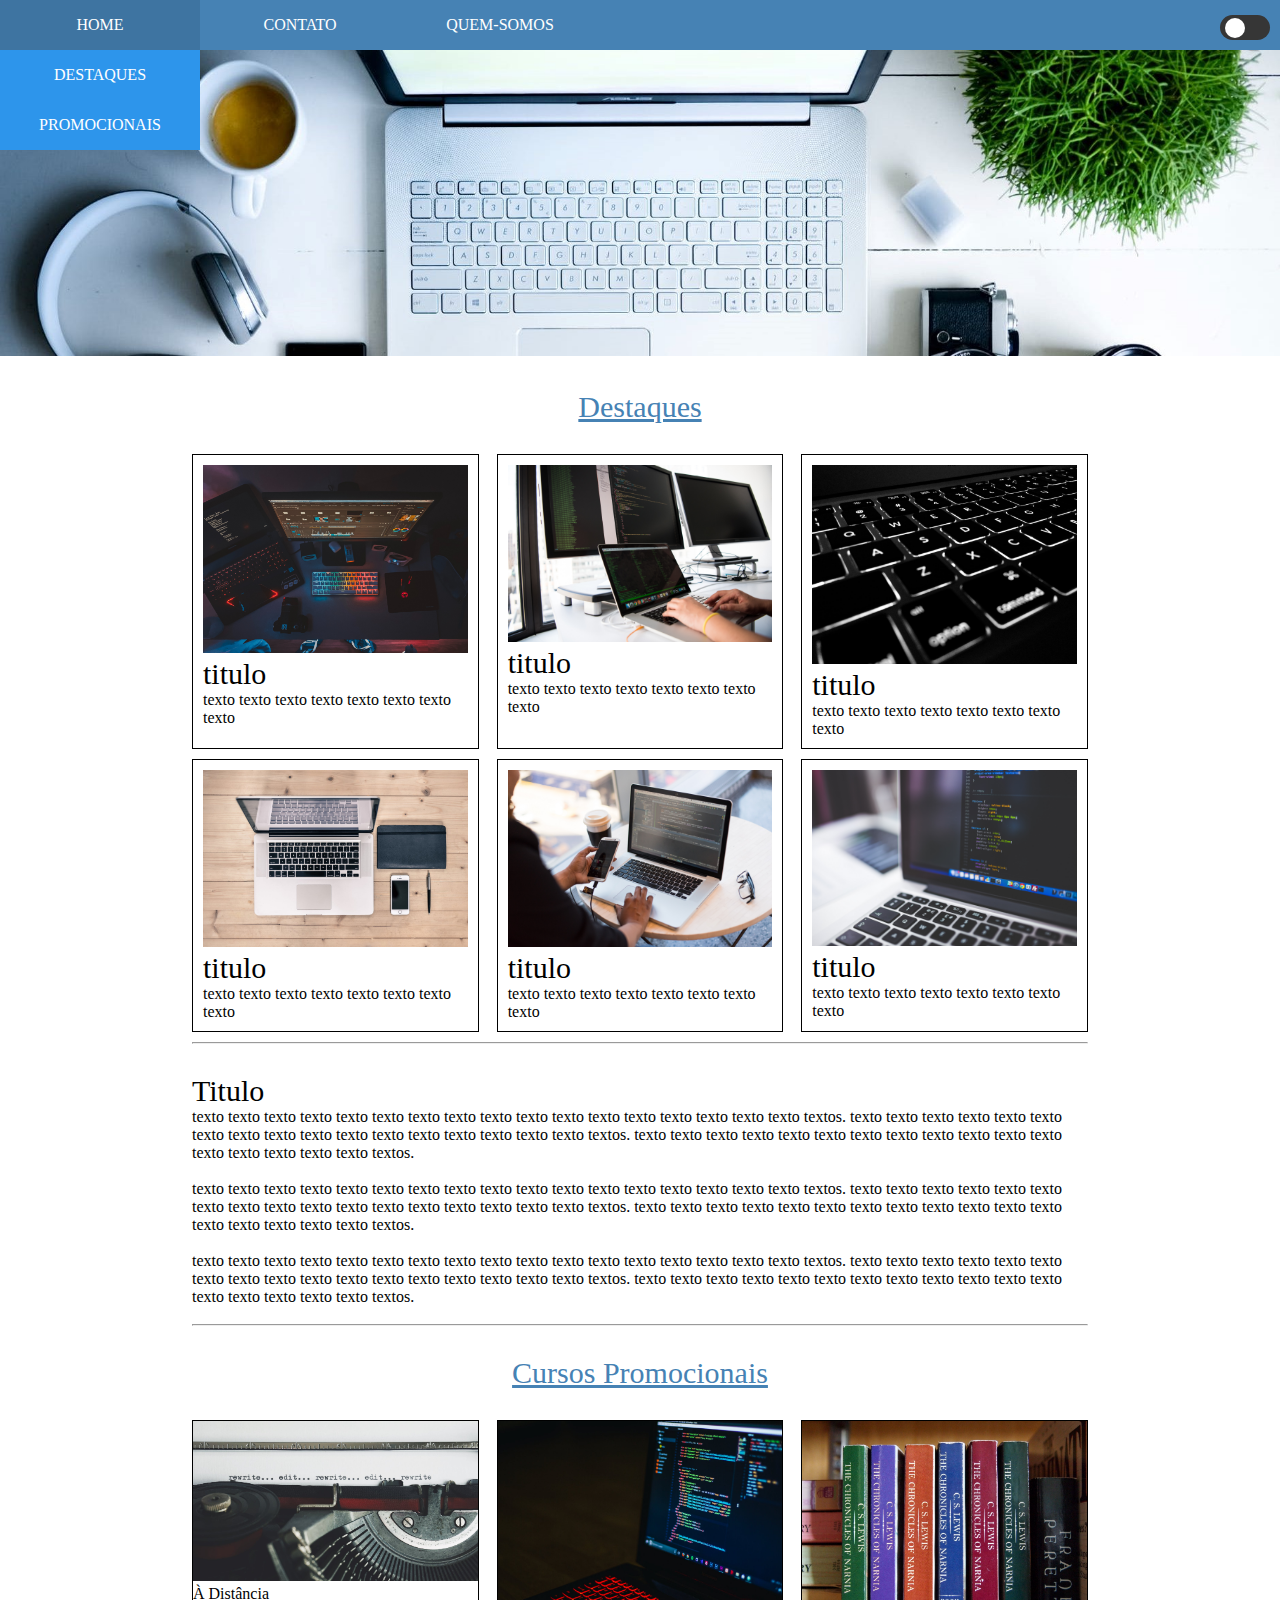
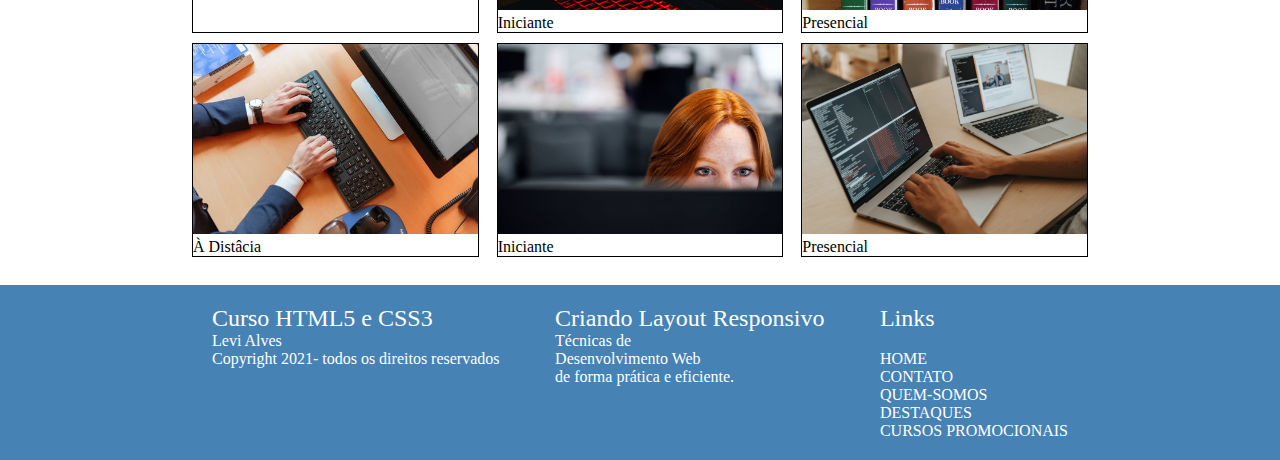
<file: index.html>
<!DOCTYPE html>
<html lang="pt-br">
    <head>
        <meta charset="utf-8">
        <meta name="author" content="Levi Alves">
        <meta name="description" content="site responsivo">
        <meta name="robots" content="index, nofollow">
        <meta name="viewport" content="width=device-width, initial-scale=1.0">
        <meta http-equiv="X-UA-Compatible" content="ie=edge">
        <title> site responsivo</title>
        <link rel="stylesheet" type="text/css" href="_css/home.css">
        <link rel="stylesheet" type="text/css" href="_css/estilo.css">
        <link rel="stylesheet" type="text/css" href="_css/menu.css">
    </head>
    <body>      

        <header>            
            <nav>                            
                <div class="nav-wrapper">
                    <!-- menu desktop -->
                    <!-- <img src='_img/logo.png' class="logo"> -->
                    <ul class="menu-desktop">
                        <li class="home">
                            <a href="index.html">HOME</a>
                            <ul class="menu-desktop-sub">
                                <li><a href="destaques.html">DESTAQUES</a></li>
                                <li><a href="cursos-promocionais.html">PROMOCIONAIS</a></li>
                            </ul>
                        </li>
                        <li><a href="contato.html">CONTATO</a></li>
                        <li><a href="quem-somos.html">QUEM-SOMOS</a></li>
                    </ul>                                                                
                    <!-- menu aparelhos movel -->                                
                    <label class="lbl-menu-movel" for="check">&#8801;</label>
                    <input type="checkbox" id="check"> 
                    <ul class="menu-movel">
                        <li class="home-movel">
                            <a href="index.html">HOME</a>
                            <ul class="menu-movel-sub">
                                <li><a href="destaques.html">DESTAQUES</a></li>
                                <li><a href="cursos-promocionais.html">PROMOCIONAIS</a></li>
                            </ul>
                        </li>
                        <li><a href="contato.html">CONTATO</a></li>
                        <li><a href="quem-somos.html">QUEM-SOMOS</a></li>                                      
                    </ul>                                            
                </div>
            </nav>
        </header>

        <!-- dark mode -->
        <input type="checkbox" id="ativar-dark">
        <label class="lbl-dark" for="ativar-dark"><span></span></label>

        <div class="fundo dark">                              
            <div class="banner">
                <img src="_img/banner-desktop2.jpeg"  alt="banner" class="img-responsivo">
            </div>

            <div class="row">
                <div class="titulo txt-center top">                
                    <a href="destaques.html" style="color: steelblue;">Destaques</a><!-- link -->
                </div>
            </div>

            <div class="row conteiner top">
                <section class="flex-card">
                
                    <!-- artigo 1 -->
                    <article class="card-item">
                        <figure>
                            <img src="_img/1.jpg" class="img-responsivo">
                            <figcaption>
                                <span class="titulo">titulo</span><br>
                                <p>
                                    texto texto texto texto texto texto texto texto 
                                </p>
                            </figcaption>
                        </figure>
                    </article>
                    <!-- artigo 2 -->
                    <article class="card-item">
                        <figure>
                            <img src="_img/2.jpg" class="img-responsivo">
                            <figcaption>
                                <span class="titulo">titulo</span><br>
                                <p>
                                    texto texto texto texto texto texto texto texto 
                                </p>
                            </figcaption>
                        </figure>
                    </article>
                    <!-- artigo 3 -->
                    <article class="card-item">
                        <figure>
                            <img src='_img/3.jpeg' class="img-responsivo">
                            <figcaption>
                                <span class="titulo">titulo</span><br>
                                <p>
                                    texto texto texto texto texto texto texto texto 
                                </p>
                            </figcaption>
                        </figure>
                    </article>
                    <!-- artigo 4 -->
                    <article class="card-item">
                        <figure>
                            <img src="_img/4.jpeg" class="img-responsivo">
                            <figcaption>
                                <span class="titulo">titulo</span><br>
                                <p>
                                    texto texto texto texto texto texto texto texto 
                                </p>
                            </figcaption>
                        </figure>
                    </article>
                    <!-- artigo 5 -->
                    <article class="card-item">
                        <figure>
                            <img src="_img/5.jpg" class="img-responsivo">
                            <figcaption>
                                <span class="titulo">titulo</span><br>
                                <p>
                                    texto texto texto texto texto texto texto texto 
                                </p>
                            </figcaption>
                        </figure>
                    </article>
                    <!-- artigo 6 -->
                    <article class="card-item">
                        <figure>
                            <img src="_img/6.jpg" class="img-responsivo">
                            <figcaption>
                                <span class="titulo">titulo</span><br>
                                <p>
                                    texto texto texto texto texto texto texto texto 
                                </p>
                            </figcaption>
                        </figure>
                    </article>

                </section>  
            </div>
            
            <!-- texto -->
            <hr class="conteiner ">
            <div class="row">
                <section class="conteiner txt-justify top">
                    <span class="titulo">Titulo</span>
                    <p>
                        texto texto texto texto texto texto texto texto texto texto texto texto texto texto texto texto texto textos.
                        texto texto texto texto texto texto texto texto texto texto texto texto texto texto texto texto texto textos.
                        texto texto texto texto texto texto texto texto texto texto texto texto texto texto texto texto texto textos.
                    </p><br>
                    <p>
                        texto texto texto texto texto texto texto texto texto texto texto texto texto texto texto texto texto textos.
                        texto texto texto texto texto texto texto texto texto texto texto texto texto texto texto texto texto textos.
                        texto texto texto texto texto texto texto texto texto texto texto texto texto texto texto texto texto textos.
                    </p><br>
                    <p>
                        texto texto texto texto texto texto texto texto texto texto texto texto texto texto texto texto texto textos.
                        texto texto texto texto texto texto texto texto texto texto texto texto texto texto texto texto texto textos.
                        texto texto texto texto texto texto texto texto texto texto texto texto texto texto texto texto texto textos.
                    </p><br>
                </section>
            </div>
            
            <!-- cursos -->
            <hr class="conteiner">
            <div class="row">
                <div class="titulo txt-center top">
                    <a href="cursos-promocionais.html" style="color:steelblue;">Cursos Promocionais</a>
                </div>
            </div>

            <div class="row conteiner top">
                <div class="flex-promocoes">
                    <figure class="item-promocoes">
                        <img src="_img/curso-1.jpeg" class="img-responsivo">
                        <figcaption>
                            À Distância
                        </figcaption>
                    </figure>

                    <figure class="item-promocoes">
                        <img src="_img/curso-5.jpeg" class="img-responsivo">
                        <figcaption>
                            Iniciante
                        </figcaption>
                    </figure>

                    <figure class="item-promocoes">
                        <img src="_img/curso-2.jpeg" class="img-responsivo">
                        <figcaption>
                            Presencial
                        </figcaption>
                    </figure>

                    <figure class="item-promocoes">
                        <img src="_img/curso-3.jpeg" class="img-responsivo">
                        <figcaption>
                            À Distâcia
                        </figcaption>
                    </figure>

                    <figure class="item-promocoes">
                        <img src="_img/curso-6.jpeg" class="img-responsivo">
                        <figcaption>
                            Iniciante
                        </figcaption>
                    </figure>

                    <figure class='item-promocoes'>
                        <img src="_img/curso-4.jpeg" class="img-responsivo">
                        <figcaption>
                            Presencial
                        </figcaption>
                    </figure>
                </div>            
            </div><br>
        </div>
        <!-- rodape principal -->
        <footer>
            <div class="flex-footer conteiner">
                <div class="footer-item">
                    <p><span style="font-size:1.5em;">Curso HTML5 e CSS3</span><br>Levi Alves</p>
                    <p>Copyright 2021- todos os direitos reservados</p>
                </div>
           

                <div class="footer-item">
                    <p><span style="font-size:1.5em;">Criando Layout Responsivo</span></p>    
                    <p>Técnicas de<br>Desenvolvimento Web<br>de forma prática e eficiente.</p>
                </div>

                <div class="footer-item">
                    <ul class="menu-footer">
                        <p><span style="font-size:1.5em;">Links</span></p><br>
                        <li><a href="index.html">HOME</a></li>
                        <li><a href="contato.html">CONTATO</a></li>
                        <li><a href="quem-somos.html">QUEM-SOMOS</a></li>
                        <li><a href="#">DESTAQUES</a></li>
                        <li><a href="#">CURSOS PROMOCIONAIS</a></li>
                    </ul>
                </div>
            </div>
        </footer>

    </body>
</html>
</file>
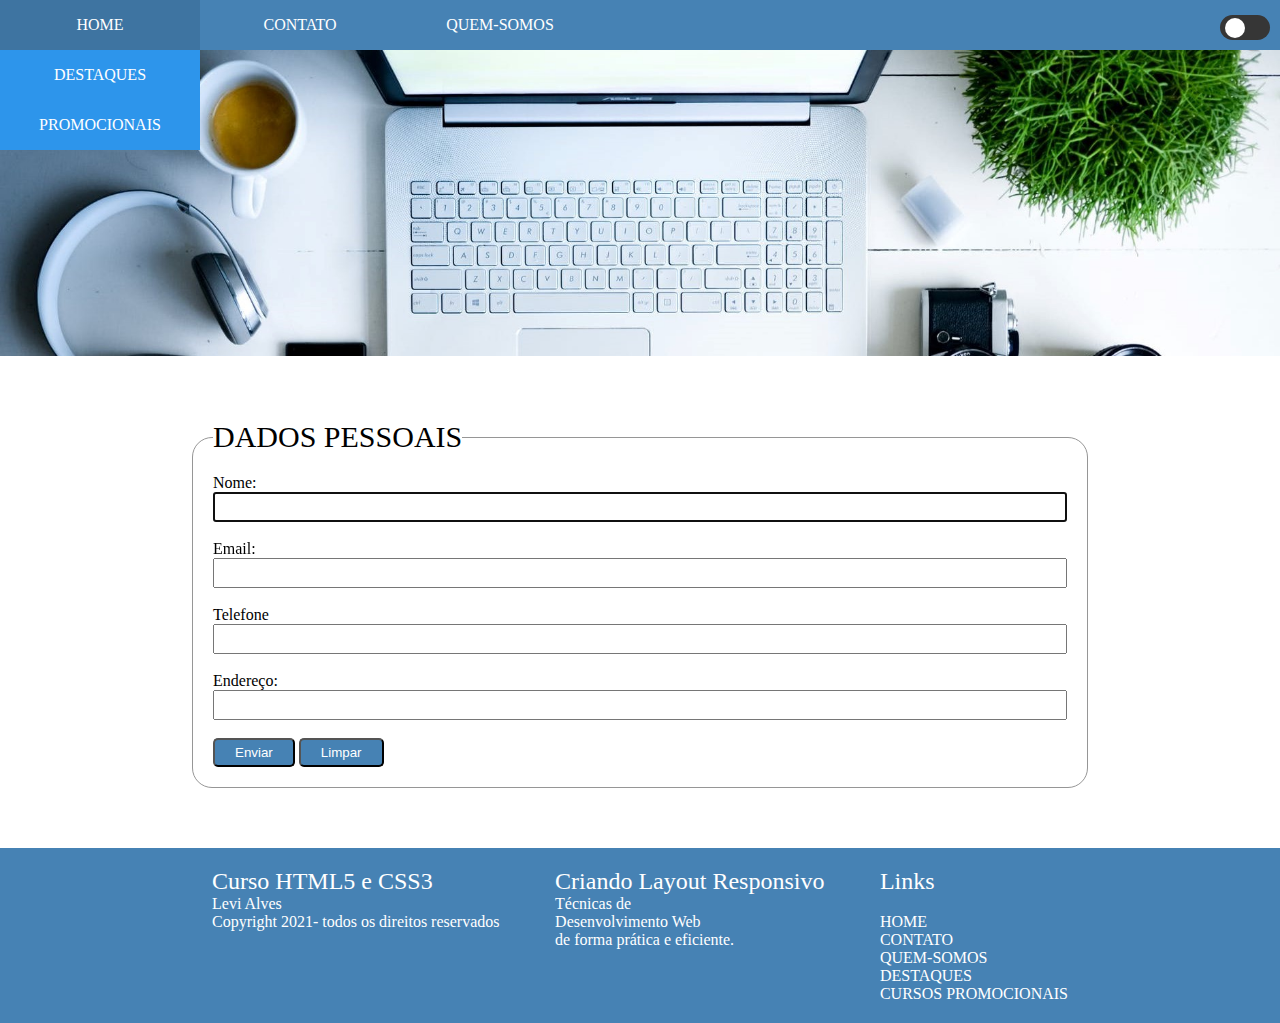
<file: contato.html>
<!DOCTYPE html>
<html lang="pt-br">
    <head>
        <meta charset="utf-8">
        <meta name="author" content="Levi Alves">
        <meta name="description" content="site responsivo">
        <meta name="robots" content="index, nofollow">
        <meta name="viewport" content="width=device-width, initial-scale=1.0">
        <meta http-equiv="X-UA-Compatible" content="ie=edge">
        <title> site responsivo</title>
        <link rel="stylesheet" type="text/css" href="_css/contato.css">
        <link rel="stylesheet" type="text/css" href="_css/estilo.css">
        <link rel="stylesheet" type="text/css" href="_css/menu.css">
    </head>
    <body>
        <header>
            <nav>                            
                <div class="nav-wrapper">
                    <!-- menu desktop -->
                    <!-- <img src='_img/logo.png' class="logo"> -->
                    <ul class="menu-desktop">
                        <li class="home">
                            <a href="index.html">HOME</a>
                            <ul class="menu-desktop-sub">
                                <li><a href="destaques.html">DESTAQUES</a></li>
                                <li><a href="cursos-promocionais.html">PROMOCIONAIS</a></li>
                            </ul>
                        </li>
                        <li><a href="contato.html">CONTATO</a></li>
                        <li><a href="quem-somos.html">QUEM-SOMOS</a></li>
                    </ul>                                                                
                    <!-- menu aparelhos movel -->                                
                    <label class="lbl-menu-movel" for="check">&#8801;</label>
                    <input type="checkbox" id="check"> 
                    <ul class="menu-movel">
                        <li class="home-movel">
                            <a href="index.html">HOME</a>
                            <ul class="menu-movel-sub">
                                <li><a href="destaques.html">DESTAQUES</a></li>
                                <li><a href="cursos-promocionais.html">PROMOCIONAIS</a></li>
                            </ul>
                        </li>
                        <li><a href="contato.html">CONTATO</a></li>
                        <li><a href="quem-somos.html">QUEM-SOMOS</a></li>                                      
                    </ul>
                </div>
            </nav>
        </header>

        <!-- dark mode -->
        <input type="checkbox" id="ativar-dark">
        <label class="lbl-dark" for="ativar-dark"><span></span></label>
        
        <div class="banner">
            <img src="_img/banner-desktop2.jpeg"  alt="banner" class="img-responsivo">
        </div>

        <div class="fundo dark"> 
            <div class="row padding">
                <form action="" method="post">
                    <fieldset class="conteiner">
                        <legend><span class="titulo">DADOS PESSOAIS</span></legend>
                        
                        <label for="nome">Nome:</label>
                        <input type="text" name="nome" id="nome" class="campo" maxlength="40" required autofocus><br><br>
                        <label for="email">Email:</label>
                        <input type="text" name="email" id="email" class="campo" maxlength="50" required><br><br>
                        <label for="telefone">Telefone</label>
                        <input type="tel" name="telefone" id="telefone" class="campo" maxlenght="15" required><br><br>
                        <label for="endereco">Endereço:</label>
                        <input type="text" name="endereco" id="endereco" class="campo" maxlength="40" required><br><br>

                        <button type="submit" class="btn">Enviar</button>
                        <button type="reset" class="btn">Limpar</button>

                    </fieldset>
                </form>
            </div>
        </div>

        <!-- rodape -->
        <footer>
            <div class="flex-footer conteiner">
                <div class="footer-item">
                    <p><span style="font-size:1.5em;">Curso HTML5 e CSS3</span><br>Levi Alves</p>
                    <p>Copyright 2021- todos os direitos reservados</p>
                </div>
           

                <div class="footer-item">
                    <p><span style="font-size:1.5em;">Criando Layout Responsivo</span></p>    
                    <p>Técnicas de<br>Desenvolvimento Web<br>de forma prática e eficiente.</p>
                </div>

                <div class="footer-item">
                    <ul class="menu-footer">
                        <p><span style="font-size:1.5em;">Links</span></p><br>
                        <li><a href="index.html">HOME</a></li>
                        <li><a href="contato.html">CONTATO</a></li>
                        <li><a href="quem-somos.html">QUEM-SOMOS</a></li>
                        <li><a href="#">DESTAQUES</a></li>
                        <li><a href="#">CURSOS PROMOCIONAIS</a></li>
                    </ul>
                </div>
            </div>
        </footer>

    </body>
</html>
</file>
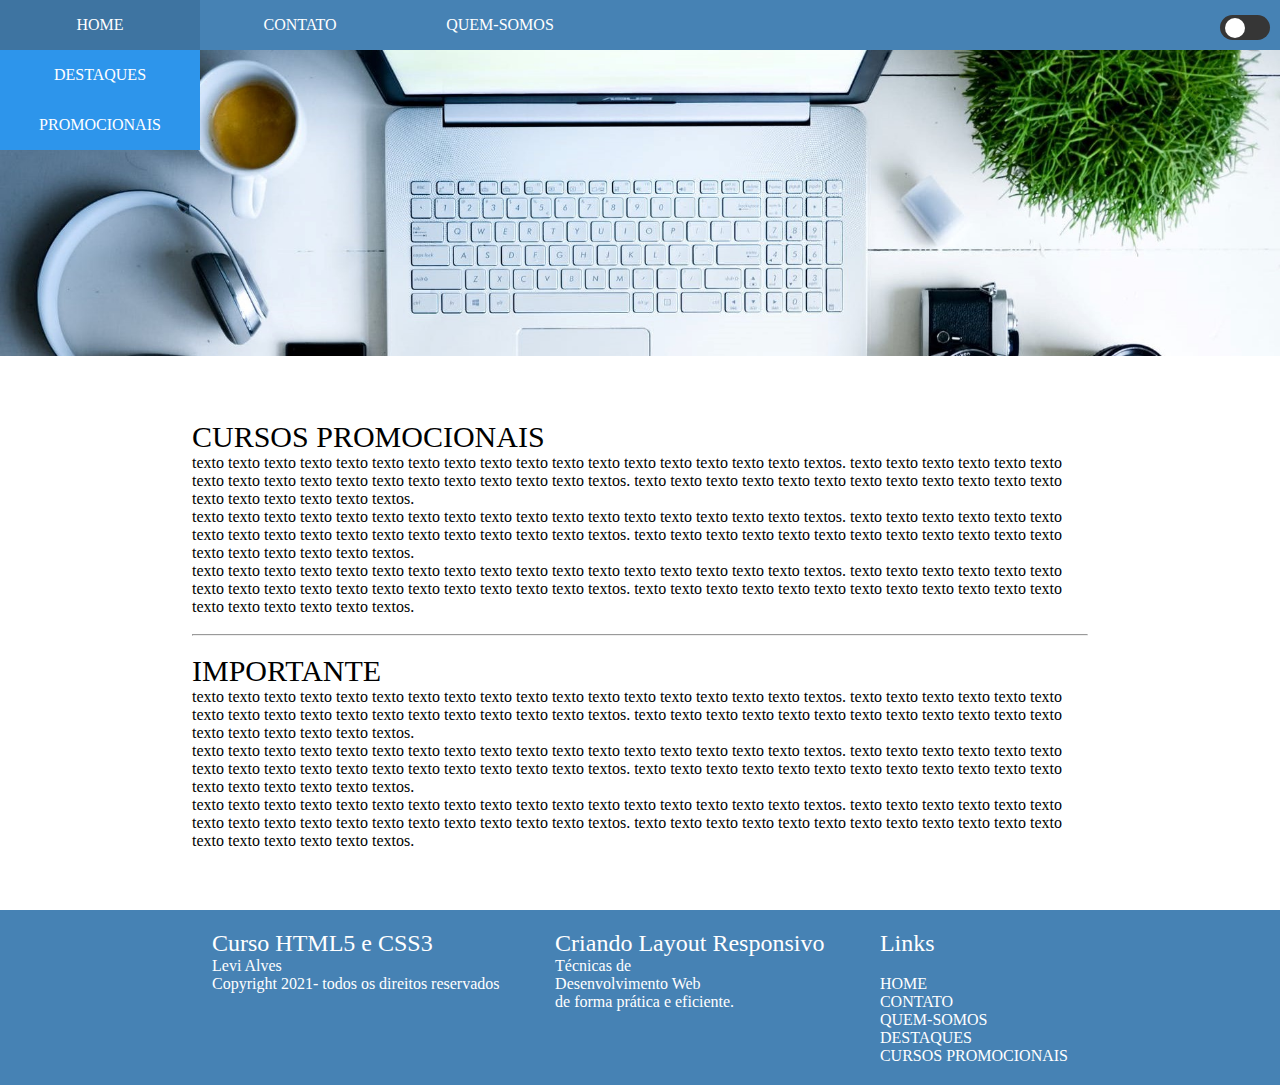
<file: cursos-promocionais.html>
<!DOCTYPE html>
<html lang="pt-br">
    <head>
        <meta charset="utf-8">
        <meta name="author" content="Levi Alves">
        <meta name="description" content="site responsivo">
        <meta name="robots" content="index, nofollow">
        <meta name="viewport" content="width=device-width, initial-scale=1.0">
        <meta http-equiv="X-UA-Compatible" content="ie=edge">
        <title> site responsivo</title>

        <link rel="stylesheet" type="text/css" href="_css/estilo.css">
        <link rel="stylesheet" type="text/css" href="_css/menu.css">
    </head>
    <body>
        <header>
            <nav>                            
                <div class="nav-wrapper">
                    <!-- menu desktop -->
                    <!-- <img src='_img/logo.png' class="logo"> -->
                    <ul class="menu-desktop">
                        <li class="home">
                            <a href="index.html">HOME</a>
                            <ul class="menu-desktop-sub">
                                <li><a href="destaques.html">DESTAQUES</a></li>
                                <li><a href="cursos-promocionais.html">PROMOCIONAIS</a></li>
                            </ul>
                        </li>
                        <li><a href="contato.html">CONTATO</a></li>
                        <li><a href="quem-somos.html">QUEM-SOMOS</a></li>
                    </ul>                                                                
                    <!-- menu aparelhos movel -->                                
                    <label class="lbl-menu-movel" for="check">&#8801;</label>
                    <input type="checkbox" id="check"> 
                    <ul class="menu-movel">
                        <li class="home-movel">
                            <a href="index.html">HOME</a>
                            <ul class="menu-movel-sub">
                                <li><a href="destaques.html">DESTAQUES</a></li>
                                <li><a href="cursos-promocionais.html">PROMOCIONAIS</a></li>
                            </ul>
                        </li>
                        <li><a href="contato.html">CONTATO</a></li>
                        <li><a href="quem-somos.html">QUEM-SOMOS</a></li>                                      
                    </ul>
                </div>
            </nav>
        </header>

        <!-- dark mode -->
        <input type="checkbox" id="ativar-dark">
        <label class="lbl-dark" for="ativar-dark"><span></span></label>

        <div class="banner">
            <img src="_img/banner-desktop2.jpeg"  alt="banner" class="img-responsivo">
        </div>

        <div class="fundo dark">  
            <div class="row">
                <section class="conteiner padding">
                    <p><span class="titulo">CURSOS PROMOCIONAIS</span></p>
                    <p>
                        texto texto texto texto texto texto texto texto texto texto texto texto texto texto texto texto texto textos.
                        texto texto texto texto texto texto texto texto texto texto texto texto texto texto texto texto texto textos.
                        texto texto texto texto texto texto texto texto texto texto texto texto texto texto texto texto texto textos.
                    </p>
                    <p>
                        texto texto texto texto texto texto texto texto texto texto texto texto texto texto texto texto texto textos.
                        texto texto texto texto texto texto texto texto texto texto texto texto texto texto texto texto texto textos.
                        texto texto texto texto texto texto texto texto texto texto texto texto texto texto texto texto texto textos.
                    </p>
                    <p>
                        texto texto texto texto texto texto texto texto texto texto texto texto texto texto texto texto texto textos.
                        texto texto texto texto texto texto texto texto texto texto texto texto texto texto texto texto texto textos.
                        texto texto texto texto texto texto texto texto texto texto texto texto texto texto texto texto texto textos.
                    </p>
                    <br>
                    <hr class="">
                    <br>
                    <!-- importante -->
                    <p><span class="titulo">IMPORTANTE</span></p>
                    <blockquote>
                        texto texto texto texto texto texto texto texto texto texto texto texto texto texto texto texto texto textos.
                        texto texto texto texto texto texto texto texto texto texto texto texto texto texto texto texto texto textos.
                        texto texto texto texto texto texto texto texto texto texto texto texto texto texto texto texto texto textos.
                    </blockquote>
                    <blockquote>
                        texto texto texto texto texto texto texto texto texto texto texto texto texto texto texto texto texto textos.
                        texto texto texto texto texto texto texto texto texto texto texto texto texto texto texto texto texto textos.
                        texto texto texto texto texto texto texto texto texto texto texto texto texto texto texto texto texto textos.
                    </blockquote>
                    <blockquote>
                        texto texto texto texto texto texto texto texto texto texto texto texto texto texto texto texto texto textos.
                        texto texto texto texto texto texto texto texto texto texto texto texto texto texto texto texto texto textos.
                        texto texto texto texto texto texto texto texto texto texto texto texto texto texto texto texto texto textos.
                    </blockquote>
                </section>
            </div>
        </div>    

        <!-- rodape -->
        <footer>
            <div class="flex-footer conteiner">
                <div class="footer-item">
                    <p><span style="font-size:1.5em;">Curso HTML5 e CSS3</span><br>Levi Alves</p>
                    <p>Copyright 2021- todos os direitos reservados</p>
                </div>           

                <div class="footer-item">
                    <p><span style="font-size:1.5em;">Criando Layout Responsivo</span></p>    
                    <p>Técnicas de<br>Desenvolvimento Web<br>de forma prática e eficiente.</p>
                </div>

                <div class="footer-item">
                    <ul class="menu-footer">
                        <p><span style="font-size:1.5em;">Links</span></p><br>
                        <li><a href="index.html">HOME</a></li>
                        <li><a href="contato.html">CONTATO</a></li>
                        <li><a href="quem-somos.html">QUEM-SOMOS</a></li>
                        <li><a href="#">DESTAQUES</a></li>
                        <li><a href="#">CURSOS PROMOCIONAIS</a></li>
                    </ul>
                </div>
            </div>
        </footer>        
        
    </body>
</html>
</file>
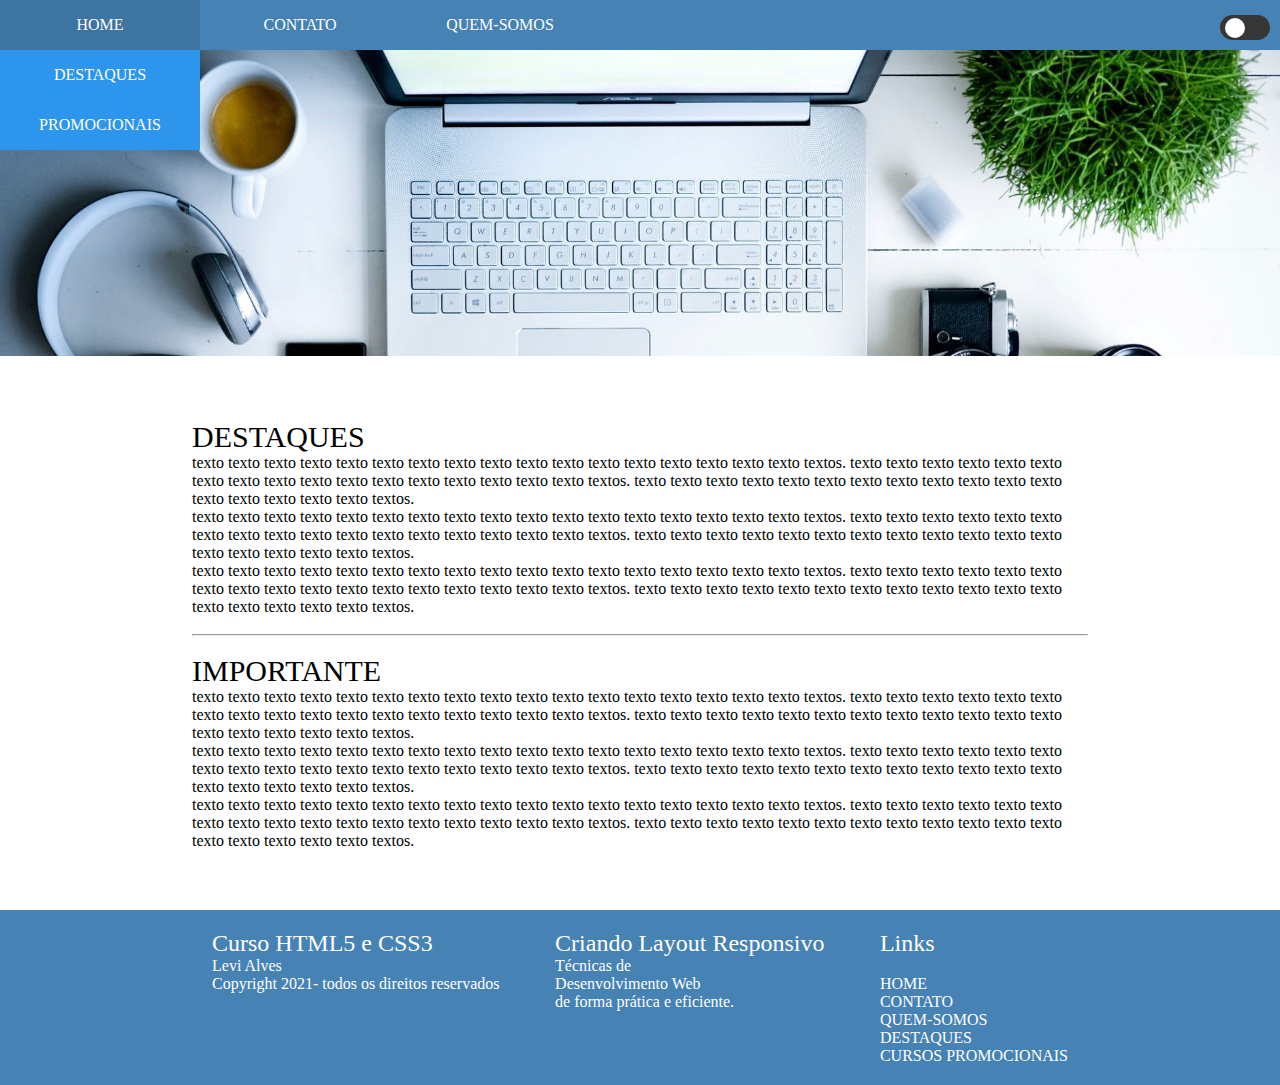
<file: destaques.html>
<!DOCTYPE html>
<html lang="pt-br">
    <head>
        <meta charset="utf-8">
        <meta name="author" content="Levi Alves">
        <meta name="description" content="site responsivo">
        <meta name="robots" content="index, nofollow">
        <meta name="viewport" content="width=device-width, initial-scale=1.0">
        <meta http-equiv="X-UA-Compatible" content="ie=edge">
        <title> site responsivo</title>
        <link rel="stylesheet" type="text/css" href="_css/estilo.css">
        <link rel="stylesheet" type="text/css" href="_css/menu.css">
    </head>
    <body>
        <header>
            <nav>                
            
                <div class="nav-wrapper">
                    <!-- menu desktop -->
                    <!-- <img src='_img/logo.png' class="logo"> -->
                    <ul class="menu-desktop">
                        <li class="home">
                            <a href="index.html">HOME</a>
                            <ul class="menu-desktop-sub">
                                <li><a href="destaques.html">DESTAQUES</a></li>
                                <li><a href="cursos-promocionais.html">PROMOCIONAIS</a></li>
                            </ul>
                        </li>
                        <li><a href="contato.html">CONTATO</a></li>
                        <li><a href="quem-somos.html">QUEM-SOMOS</a></li>
                    </ul>                                                                
                    <!-- menu aparelhos movel -->                                
                    <label class="lbl-menu-movel" for="check">&#8801;</label>
                    <input type="checkbox" id="check"> 
                    <ul class="menu-movel">
                        <li class="home-movel">
                            <a href="index.html">HOME</a>
                            <ul class="menu-movel-sub">
                                <li><a href="destaques.html">DESTAQUES</a></li>
                                <li><a href="cursos-promocionais.html">PROMOCIONAIS</a></li>
                            </ul>
                        </li>
                        <li><a href="contato.html">CONTATO</a></li>
                        <li><a href="quem-somos.html">QUEM-SOMOS</a></li>                                      
                    </ul>
                </div>
            </nav>
        </header>

        <!-- dark mode -->
        <input type="checkbox" id="ativar-dark">
        <label class="lbl-dark" for="ativar-dark"><span></span></label>        

        <div class="banner">
            <img src="_img/banner-desktop2.jpeg"  alt="banner" class="img-responsivo">
        </div>

        <div class="fundo dark">                              
            <div class="row">
                <section class="conteiner padding">
                    <p><span class="titulo">DESTAQUES</span></p>
                    <P>
                        texto texto texto texto texto texto texto texto texto texto texto texto texto texto texto texto texto textos.
                        texto texto texto texto texto texto texto texto texto texto texto texto texto texto texto texto texto textos.
                        texto texto texto texto texto texto texto texto texto texto texto texto texto texto texto texto texto textos.
                    </P>
                    <P>
                        texto texto texto texto texto texto texto texto texto texto texto texto texto texto texto texto texto textos.
                        texto texto texto texto texto texto texto texto texto texto texto texto texto texto texto texto texto textos.
                        texto texto texto texto texto texto texto texto texto texto texto texto texto texto texto texto texto textos.
                    </P>
                    <P>
                        texto texto texto texto texto texto texto texto texto texto texto texto texto texto texto texto texto textos.
                        texto texto texto texto texto texto texto texto texto texto texto texto texto texto texto texto texto textos.
                        texto texto texto texto texto texto texto texto texto texto texto texto texto texto texto texto texto textos.
                    </P>
                    <br><hr><br>
                    <p><span class="titulo">IMPORTANTE</span></p>
                    <blockquote>
                        texto texto texto texto texto texto texto texto texto texto texto texto texto texto texto texto texto textos.
                        texto texto texto texto texto texto texto texto texto texto texto texto texto texto texto texto texto textos.
                        texto texto texto texto texto texto texto texto texto texto texto texto texto texto texto texto texto textos.
                    </blockquote>
                    <blockquote>
                        texto texto texto texto texto texto texto texto texto texto texto texto texto texto texto texto texto textos.
                        texto texto texto texto texto texto texto texto texto texto texto texto texto texto texto texto texto textos.
                        texto texto texto texto texto texto texto texto texto texto texto texto texto texto texto texto texto textos.
                    </blockquote>
                    <blockquote>
                        texto texto texto texto texto texto texto texto texto texto texto texto texto texto texto texto texto textos.
                        texto texto texto texto texto texto texto texto texto texto texto texto texto texto texto texto texto textos.
                        texto texto texto texto texto texto texto texto texto texto texto texto texto texto texto texto texto textos.
                    </blockquote>                
                </section>
            </div>
        </div>    

        <!-- rodape -->
        <footer>
            <div class="flex-footer conteiner">
                <div class="footer-item">
                    <p><span style="font-size:1.5em;">Curso HTML5 e CSS3</span><br>Levi Alves</p>
                    <p>Copyright 2021- todos os direitos reservados</p>
                </div>
            
                <div class="footer-item">
                    <p><span style="font-size:1.5em;">Criando Layout Responsivo</span></p>    
                    <p>Técnicas de<br>Desenvolvimento Web<br>de forma prática e eficiente.</p>
                </div>

                <div class="footer-item">
                    <ul class="menu-footer">
                        <p><span style="font-size:1.5em;">Links</span></p><br>
                        <li><a href="index.html">HOME</a></li>
                        <li><a href="contato.html">CONTATO</a></li>
                        <li><a href="quem-somos.html">QUEM-SOMOS</a></li>
                        <li><a href="#">DESTAQUES</a></li>
                        <li><a href="#">CURSOS PROMOCIONAIS</a></li>
                    </ul>
                </div>
            </div>
        </footer>
        
    </body>
</html>
</file>
<file: _css/home.css>
:root{
    --corPalavra: #000000; 
    --corFundo: #fff;
    --corBorda: #000000;
}

/* =============================================================== */
.flex-card{
    display: flex;
    flex-wrap: wrap;
    justify-content: space-between;
}

.card-item{
    width: 32%;
    height: auto;
    margin-bottom: 10px;
    border: 1px solid var(--corBorda);
    padding: 10px;
}

.card-item:hover{
    opacity: 0.5;
}

/* =============================================================== */
.flex-promocoes{
    display: flex;
    flex-wrap: wrap;
    justify-content: space-between;
}

.item-promocoes{
    width: 32%;
    margin-bottom: 10px;    
    border: 1px solid var(--corBorda);
    transition: 0.5s;
    
}

.item-promocoes:hover{
    transform: scale(1.1);
    transition: 0.5s;
}


/*====================================================================================*/
/*                  MEDIA QUERIE                                                      */

@media only screen and (max-width: 1000px){
    .card-item{
        width: 49%;
    }
    /*------------------*/
    .item-promocoes{
        width: 49%
    }

}

@media only screen and (max-width: 500px){
    .flex-card{
        flex-direction: column;
    }
    .card-item{
        width: 100%;
    }
    /*------------------*/
    .flex-promocoes{
        flex-direction: column;
    }
    .item-promocoes{
        width: 100%;
    }
}

/* ================================================================ */
/* dark mode */
.dark{
    --DarkCorFundo: #363636;
    --darkCorBorda: #fff;
    --darkCorPalavra: #fff;    
}

/* --------------------------------------- */
#ativar-dark:checked ~ .dark .card-item{
    border: 1px solid var(--darkCorBorda);
}

#ativar-dark:checked ~ .dark .card-item p{
    color: var(--darkCorPalavra);
}
#ativar-dark:checked ~ .dark .card-item span {
    color: var(--darkCorPalavra);
}

/* --------------------------------------- */
#ativar-dark:checked ~ .dark section p{
    color: var(--darkCorPalavra);
}

#ativar-dark:checked ~ .dark section span{
    color: var(--darkCorPalavra);
}

/* --------------------------------------- */
#ativar-dark:checked ~ .dark .item-promocoes {
    border: 1px solid var(--darkCorBorda);    
}

#ativar-dark:checked ~ .dark .item-promocoes figcaption{
    color: var(--darkCorPalavra);
}
</file>
<file: _css/estilo.css>
:root{
    --corFundo: #fff;
    --corPadrao: steelblue;
    --corPalavra1: #fff;
    --corPalavra2: #000000; 
}

*{
    margin: 0;
    padding: 0;
    box-sizing: border-box;
    -webkit-box-sizing: border-box;
    -moz-box-sizing: border-box;
}

/*====================================================================================*/

.conteiner{
    width: 70%;
    margin: auto;
}

.conteiner-2{
    width: 54%;
    margin: auto;
}

.img-responsivo{
    max-width: 100%;
    height: auto;
}

.txt-center{
    text-align: center;
}

.titulo{
    font-size: 30px;
}
.top{
    margin-top: 30px;
}

.linha{
    background-color: var(--corPadrao);
}

.padding{
    /* está  deixando uma pequena s margem branca abixo do banner (preciso arrumar isso) */
    padding-top: 60px;
    padding-bottom: 60px;
}

/*==============================*/
/*            FOOTER            */
footer{
    background-color: var(--corPadrao);
}

.flex-footer{
    display: flex;
    flex-wrap: wrap;
    justify-content: space-between;
}

.footer-item{
    margin: 20px;
}

.flex-footer p{
    color: var(--corPalavra1);
}

/*====================================================================================*/
/*                  MEDIA QUERIE                                                      */

@media only screen and (max-width: 1000px){
    .conteiner{
        width: 90%;
    }
}

@media only screen and (max-width: 500px){
    .conteiner{
        width: 95%;
    }
}

/*====================================================================================*/
/*                  DARK MODE                                                        */
#ativar-dark{
    display: none;  
}

.lbl-dark{
    width: 50px;
    height: 25px;
    position: absolute;
    top: 15px;
    right: 10px;
    padding: 2.5px 5px;
    border-radius: 20px;
    background-color: #363636;
    cursor: pointer;
}

.lbl-dark span{
    width: 20px;
    height: 20px;
    display: block;
    background-color: #fff;
    border-radius: 100%;
    transition: 0.5s;
}

#ativar-dark:checked ~ .lbl-dark span{
    margin-left: 20px;
    transition: 0.5s;
}

/* ----------------------------- */
.dark{
    --darkCorFundo: #363636;
    --darkcorPalavra2: #fff;
}

#ativar-dark:checked ~ .dark{
    background-color: var(--darkCorFundo);
}
</file>
<file: _css/menu.css>
:root{
    --corPadrao: steelblue;
    --corSubMenu: rgb(45, 149, 235);
    --corPalavra: #fff;
    --corSubMenuHover: #000000;
}

/*====================================================================================*/
.nav-wrapper{
    width: 100%;
    height: 50px;
    line-height: 50px;
    background-color: var(--corPadrao);
    position: relative;
}

.lbl-menu-movel, #check, .menu-movel{
    display: none;
}

/*====================================================================================*/
/*                  MENU DESKTOP                                                      */
.menu-desktop{
    width: 100%;
    list-style-type: none;
    display: flex;    
}

.menu-desktop li{
    width: 200px;
    text-align: center;
}

.menu-desktop li a{
    height: 50px;
    text-decoration: none;
    color: var(--corPalavra);
    display: block;
    padding: 0 20px 0;
}

.menu-desktop li a:hover{
    background-color: rgba(0,0,0,0.1);
}

/*=========================*/
/*       SUB-MENU          */

ul.menu-desktop-sub{
    list-style-type: none;
    background-color: var(--corSubMenu);
    display: none;
}
li.home:hover ul.menu-desktop-sub{
    display: block;
}

/*====================================================================================*/
/*                  MENU MOVEL                                                        */
.lbl-menu-movel{
    font-size: 30px;
    color: #fff;
    width: 50px;
    padding-left: 10px; 
}

ul.menu-movel{
    width: 35%;
    list-style-type: none;
    margin-left: -550px; 
    transition: 0.5s;
}
ul.menu-movel li{
    width: 100%;
    text-align: left;
    background-color: var(--corPadrao);
}

ul.menu-movel li a{
    text-decoration: none;
    color: #fff;
    display: block;    
    padding-left: 10px;
}

ul.menu-movel li a:hover{
    background-color: rgba(0,0,0,0.1);
}

#check:checked ~ ul.menu-movel{
    margin-left: 0;
    transition: 0.5s;
}

/*=========================*/
/*       SUB-MENU          */
ul.menu-movel-sub{
    list-style-type: none;
    float: right; 
    position: absolute;
    left: 35%;
    top: 50px;  
    display: none;
}

ul.menu-movel-sub li{
    width: 200px;
    background-color: var(--corSubMenu);
}

li.home-movel:hover ul.menu-movel-sub{
    display:block;    
}

/*====================================================================================*/
/*                  MENU RODAPE                                                       */
ul.menu-footer {
    list-style-type: none;
}
ul.menu-footer li a{
    text-decoration: none;
    color: var(--corPalavra);
}
ul.menu-footer li a:hover{
    color: var(--corSubMenuHover);
}

/*====================================================================================*/
/*                  MEDIA QUERIE                                                      */
@media only screen and (max-width: 1000px){
    .lbl-menu-movel, .menu-movel{
        display: block;
    }
    .menu-desktop{
        display: none;
    }
}

@media only screen and (max-width: 500px){
    .lbl-menu-movel, .menu-movel{
        display: block;
    }
    .menu-desktop{
        display: none;
    }
}
</file>
<file: _css/contato.css>
:root{
    --corPadrao: steelblue;
    --corpalavra: #fff;
}

fieldset{
    border: 1px solid #969696;
    border-radius: 20px;
    -webkit-border-radius: 20px;
    -moz-border-radius: 20px;
    padding: 20px;
}

.campo{
    width: 100%;
    height: 30px;
}

/*===============================*/

fieldset .btn{
    padding: 5px 20px;
    background-color: var(--corPadrao);
    color: var(--corpalavra);
    border-radius: 5px;
    -webkit-border-radius: 5px;
    -moz-border-radius: 5px;
}
</file>
